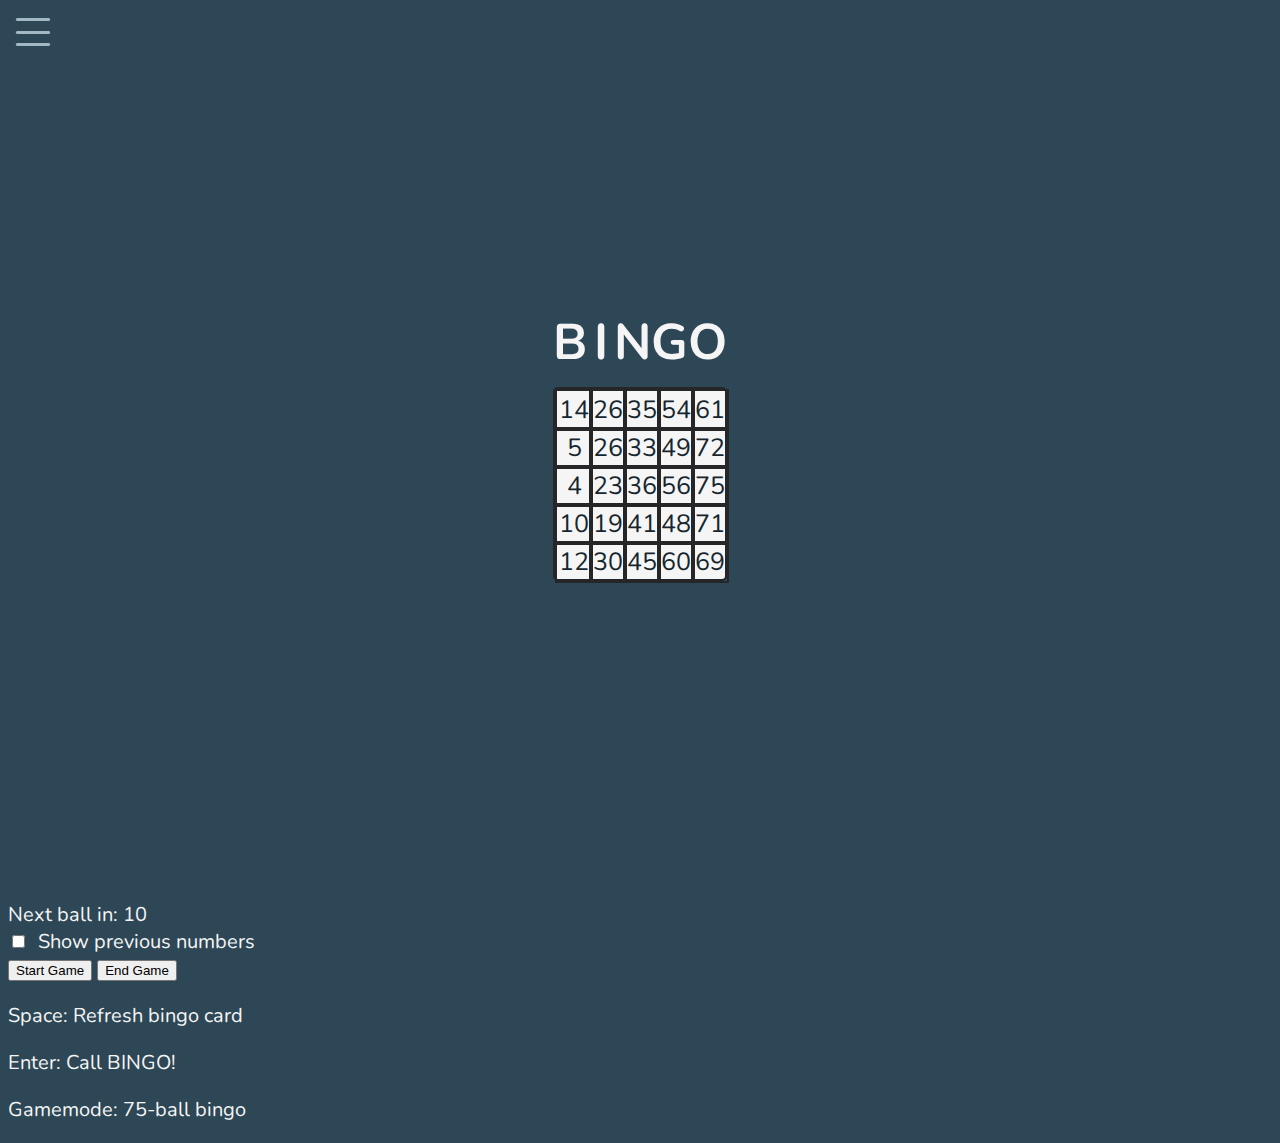
<file: index.html>
<!DOCTYPE html>
<html lang="en">
	<head>
		<meta charset="UTF-8" />
		<meta name="viewport" content="width=device-width, initial-scale=1.0" />
		<link rel="stylesheet" type="text/css" href="style.css" />
		<title>Bingo Generator</title>
		<link
			rel="icon"
			type="image/x-icon"
			href="https://nyctrivialeague.com/wp-content/uploads/2017/11/Bingo-Icon.png"
		/>
	</head>

	<body>
		<script src="bingo.js"></script>
		<div id="panel">
			<i id="arrow" class="bi bi-caret-left-fill"></i>
			<h2>MENU</h2>
			
            <!--settings-->

		</div>

		<i id="menu" class="bi bi-list"></i>

		<div class="page">
			<div id="container">
				<div class="head">
					<div class="header">B</div>
					<div class="header">I</div>
					<div class="header">N</div>
					<div class="header">G</div>
					<div class="header">O</div>
				</div>
				<div id="bingo"></div>
			</div>
		</div>

		<!--bingo ball-->

		<div class="bingocaller" id="bingocaller">
			<div class="currentball">
				<div class="outerball">
					<div class="innerball">
						<div class="text">
							<p class="letter" id="letter"></p>
							<p class="number" id="number"></p>
						</div>
					</div>
				</div>
			</div>

			<div class="ballinfo">
				<div id="countdown">Next ball in: 10</div>

				<div class="previous">
					<input
						type="checkbox"
						name="showprevious"
						id="showprevious"
						onclick="showPrevious()"
					/>
					<label for="showprevious">&nbsp;Show previous numbers</label>
				</div>

				<div class="pulledballs" id="pulledballs"></div>
			</div>
		</div>

        <div class="footer">
            <button onclick="play()" id="play">Start Game</button>
            <button onclick="stop()" id="stop">End Game</button>
            <p>Space: Refresh bingo card</p>
            <p>Enter: Call BINGO!</p>
            <p>Gamemode: 75-ball bingo</p>
        </div>
	</body>
</html>
</file>
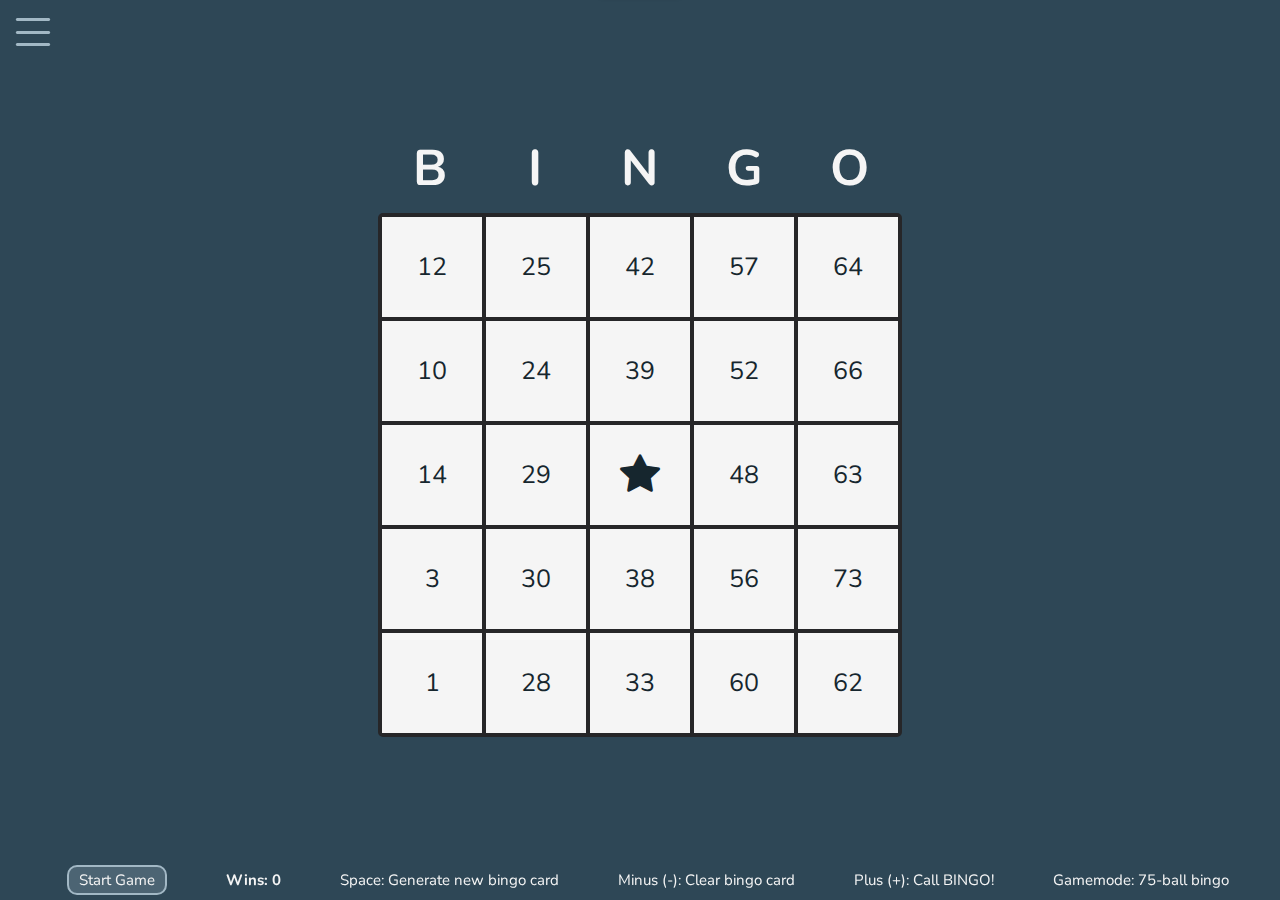
<file: public/index.html>
<!DOCTYPE html>
<html lang='en'>

<head>
	<meta charset='UTF-8' />
	<meta name='viewport' content='width=device-width, initial-scale=1.0' />
	<link rel='stylesheet' type='text/css' href='style.css' />
	<title>Bingo Generator</title>
	<link rel='icon' type='image/x-icon' href='https://nyctrivialeague.com/wp-content/uploads/2017/11/Bingo-Icon.png' />
</head>

<body>
	<script src='script.js'></script>
	<div id='panel'>
		<i id='arrow' class='bi bi-caret-left-fill'></i>
		<h2>MENU</h2>

		<form id='login'>
			<h3>Login</h3>
			<p id="infologin"></p>
			<input type='text' id='usernameLogin' name='username' placeholder='Username' size='38px' required> <br>
			<input type='password' id='passwordLogin' name='password' placeholder='Password' size='38px' required> <br>
			<button type='submit'>Login</button>
			<span id='acc'onclick='popup()'>
				Create an account
			</span>
		</form>
		
		<hr>

		<div id="multiplayer"></div>
		
		<!--settings-->
		<div id="settings"></div>

	</div>

	<i id='menu' class='bi bi-list'></i>

	<div id='blur'></div>

	<div class='page' id='page'>
		<div id='signupWindow'>
			<form id='signup'>
				<i class='bi bi-x' onclick='popup()'></i>
				<h3>Create an account</h3>
				<p>Save your data & play with others!</p>
				<input type='text' name='username' id='usernameNew' placeholder='Username' size='35px'> <br>
				<input type='password' name='password' id='passwordNew' placeholder='Password' size='35px'> <br> 
				<button type='submit'>Sign up</button>
				<span id='infosignup'></span>
			</form>
		</div>

		<div id='container'>
			<div class='head'>
				<div class='header'>B</div>
				<div class='header'>I</div>
				<div class='header'>N</div>
				<div class='header'>G</div>
				<div class='header'>O</div>
			</div>
			<div id='bingo'></div>
		</div>
		<p id='notif'>warning</p>
	</div>

	<!--bingo ball-->

	<div class='bingocaller' id='bingocaller'>
		<div class='currentball'>
			<div class='outerball'>
				<div class='innerball'>
					<div class='text'>
						<p class='letter' id='letter'></p>
						<p class='number' id='number'></p>
					</div>
				</div>
			</div>
		</div>

		<div class='ballinfo'>
			<div id='countdown'></div>

			<div class='previous'>
				<input type='checkbox' name='showprevious' id='showprevious' onclick='showPrevious()' />
				<label for='showprevious'>&nbsp;Show previous numbers</label>
			</div>

			<div class='calledballs' id='calledballs'></div>
		</div>
	</div>

	<div class='footer' id='footer'>
		<button onclick='play()' id='play'>Start Game</button>
		<p id='wins'>Wins: 0</p>
		<p>Space: Generate new bingo card</p>
		<p>Minus (-): Clear bingo card</p>
		<p>Plus (+): Call BINGO!</p>
		<p>Gamemode: 75-ball bingo</p>
	</div>
</body>

</html>
</file>
<file: style.css>
@import url('https://fonts.googleapis.com/css2?family=Nunito:ital,wght@0,200..1000;1,200..1000&display=swap');
@import url("https://cdn.jsdelivr.net/npm/bootstrap-icons@1.11.3/font/bootstrap-icons.min.css");

body {
    font-family: 'Nunito', sans-serif;
    font-size: 20px;
    background-color: #2E4756;
    color: whitesmoke;
}

.page {
    display: flex;
    align-items: center;
    justify-content: center;
    height: 97vh;
}


#container {
    justify-content: center;
    align-items: center;
    transition: transform 0.5s ease-in-out;
}

#container.fullscreen {
    transform: translateX(35%);
}

/* --------------------------- menu panel -------------------------- */

#panel {
    width: 25%;
    background-color: #1e2f39;
    border-radius: 10px;
    border: 4px solid #262628;
    position: fixed;
    height: 97vh;
    z-index: 1000;
    transform: translateX(-110%); /* collapsed by default */
    transition: transform 0.5s ease-in-out;
}

#panel.collapsed {
    transform: translateX(0);
}

#panel h2 {
    position: absolute;
    top: -20px;
    right: 10px;
    color: #a2b8c5;
}

#arrow {
    font-size: 30px;
    position: fixed;
    font-weight: bold;
    top: 0;
    cursor: pointer;
    transition: transform 0.3s ease, color 0.3s ease;
    padding: 5px;
    color: #a2b8c5;
}

#arrow::after {
    content: "Back";
    position: absolute;
    transform: translateX(-50%);
    transition: transform 0.3s ease, opacity 0.3s ease;
    font-size: 20px;
    padding-top: 7px;
    opacity: 0;
}

#menu {
    font-size: 50px;
    position: fixed;
    font-weight: bold;
    top: 0;
    cursor: pointer;
    transition: transform 0.3s ease, color 0.3s ease;
    color: #a2b8c5;
}

#menu::after {
    content: "Menu";
    position: absolute;
    transform: translateX(-100%);
    transition: transform 0.3s ease, opacity 0.3s ease;
    font-size: 20px;
    padding-top: 20px;
    opacity: 0;
}

#menu:hover, #arrow:hover {
    color: whitesmoke;
}

#menu:hover::after, #arrow:hover::after {
    transform: translateX(0);
    opacity: 1;
}

/* ----------------------------- main bingo area ---------------------------- */

.head {
    display: flex;
    width: 100%;
    margin-bottom: 10px; 
    justify-content: center;
    align-items: center;
}

.header {
    display: flex;
    justify-content: center;
    align-items: center;
    width: 100%;
    height: fit-content;
    font-size: 50px;
    font-weight: bold;
}

#bingo {
    background-color: whitesmoke;
    display: grid;
    grid-template-columns: repeat(5, 1fr);
    grid-template-rows: repeat(5, 1fr);
    border: 2px solid #262628;
    width: fit-content;
    border-radius: 5px;
}

.card {
    border: 2px solid #262628;
    color: #16262e;
    display: flex;
    justify-content: center;
    align-items: center;
    font-size: 25px;
    width: 100%;
    height: 100%;
    transition: background-color 0.3s ease;
    cursor: pointer;
}

.card:hover {
    background-color: #d3b568;
    transition: background-color 0.3s ease;
}

.card.toggled {
    background-color: yellow;
}

/* ------------------------------- play bingo ------------------------------- */
</file>
<file: public/style.css>
@import url('https://fonts.googleapis.com/css2?family=Nunito:ital,wght@0,200..1000;1,200..1000&display=swap');
@import url('https://cdn.jsdelivr.net/npm/bootstrap-icons@1.11.3/font/bootstrap-icons.min.css');

body {
	font-family: 'Nunito', sans-serif;
	font-size: 20px;
	background-color: #2e4756;
	color: whitesmoke;
}

.page {
	display: flex;
	align-items: center;
	justify-content: center;
	height: 95vh;
}

#container {
	justify-content: center;
	align-items: center;
	transition: transform 0.5s ease-in-out;
}

#container.fullscreen {
	transform: translateX(35%);
}

#container.fullscreenplay {
	transform: translateX(20%);
}

input{
	font-family: 'Nunito', sans-serif;
	border-radius: 8px;
	border: none;
	padding: 2px 5px;
	font-size: 15px;
	margin-bottom: 5px;
}

h3 {
	line-height: 0;
}

button {
    background-color: #a2b8c543;
    border-radius: 10px;
    border: 2px solid #a2b8c5;
    font-family: 'Nunito', sans-serif;
    font-size: 15px;
    color: whitesmoke;
    transition: background-color 0.3s ease;
    cursor: pointer;
	padding: 0px 10px;
}

button:hover {
    background-color: #a2b8c58c;
    transition: background-color 0.3s ease;
}

button:disabled {
    background-color: #a2b8c533;
    color: #f5f5f550;
    border: 2px solid #a2b8c548;
    cursor: not-allowed;
}

hr {
	background-color: #ffffff20;
	height: 2px;
	border: none;
	width: 90%;
	border-radius: 5px;
}

/* --------------------------- menu panel -------------------------- */

#panel {
	width: 25%;
	background-color: #1e2f39;
	border-radius: 10px;
	border: 4px solid #262628;
	position: fixed;
	height: 97vh;
	z-index: 1000;
	transform: translateX(-110%); /* collapsed by default */
	transition: transform 0.5s ease-in-out;
    overflow-y: scroll;
    box-shadow: 5px 10px 10px #2e4756;
}

#panel.collapsed {
	transform: translateX(0);
}

#panel h2 {
	position: absolute;
	top: -20px;
	right: 10px;
	color: #a2b8c5;
}

#arrow {
	font-size: 30px;
	position: fixed;
	font-weight: bold;
	top: 0;
	cursor: pointer;
	transition: transform 0.3s ease, color 0.3s ease;
	padding: 5px;
	color: #a2b8c5;
}

#arrow::after {
	content: 'Collapse';
	position: absolute;
	transform: translateX(-50%);
	transition: transform 0.3s ease, opacity 0.3s ease;
	font-size: 20px;
	padding-top: 7px;
	opacity: 0;
}

#menu {
	font-size: 50px;
	position: fixed;
	font-weight: bold;
	top: 0;
	cursor: pointer;
	transition: transform 0.3s ease, color 0.3s ease;
	color: #a2b8c5;
}

#menu::after {
	content: 'Menu';
	position: absolute;
	transform: translateX(-100%);
	transition: transform 0.3s ease, opacity 0.3s ease;
	font-size: 20px;
	padding-top: 20px;
	opacity: 0;
}

#menu:hover,
#arrow:hover {
	color: whitesmoke;
}

#menu:hover::after,
#arrow:hover::after {
	transform: translateX(0);
	opacity: 1;
}

/* ---------------------------------- login --------------------------------- */

#login {
	justify-content: space-evenly;
	align-items: center;
	margin: 20px;
	margin-top: 80px;
}

#acc {
	font-size: 15px;
	text-decoration: underline;
	color: #a2b8c5;
	cursor: pointer;
	transition: color 0.3s ease;
	margin-left: 130px;
}

#acc:hover {
	color: whitesmoke;
	transition: color 0.3s ease;
}

#infologin {
	color: #ff6355;
	font-size: 12px;
	line-height: 15px;
	margin-bottom: 5px;
}

/* --------------------------------- sign up & delete --------------------------------- */

#signupWindow, #deleteAccWindow {
	opacity: 0;
	font-size: 25px;
	transform: translateY(160%);
	background-color: #1e2f39;
	transition: opacity 0.3s ease;
	justify-content: center;
	align-items: center;
	display: flex;
	position: fixed;
	padding: 30px 50px;
	border-radius: 15px;
	border: 4px solid #262628;
	z-index: 1001;
	transition: opacity 0.5s ease, transform 0.5s ease;
	box-shadow: 0px 0px 10px #00000044;
}

#signupWindow.popup, #deleteAccWindow.popup {
	opacity: 1;
	transform: translateY(0%);
	transition: opacity 0.5s ease, transform 0.5s ease;
}

#signupWindow p, #deleteAccWindow.p {
	line-height: 5px;
	font-size: 15px;
}

#signupWindow input, #deleteAccWindow input {
	font-size: 20px;
}

#blur {
	opacity: 0;
	transform: translateY(-100%);
	position: fixed;
	width: 100%;
	height: 100vh;
	backdrop-filter: blur(5px);
	background-color: #0000006e;
	bottom: 0;
	left: 0;
	z-index: 1000;
	transition: transform 0.3s ease 0.3s, opacity 0.3s ease;
}

#blur.popup {
	opacity: 1;
	transform: translateY(0%);
	transition: opacity 0.3s ease;
}

.bi-x {
	font-size: 40px;
	color: #a2b8c5;
	transition: color 0.3s ease;
	position: absolute;
	top: 0;
	right: 5px;
	cursor: pointer;
}

.bi-x:hover {
	color: red;
	transition: color 0.3s ease;
}

#infosignup {
	color: rgb(255, 99, 85);
	font-size: 12px;
	margin-left: 10px;
}

/* ----------------------------- main bingo area ---------------------------- */

.head {
	display: flex;
	width: 100%;
	margin-bottom: 10px;
	justify-content: center;
	align-items: center;
}

.header {
	display: flex;
	justify-content: center;
	align-items: center;
	width: 100%;
	height: fit-content;
	font-size: 50px;
	font-weight: bold;
}

#bingo {
	background-color: whitesmoke;
	display: grid;
	grid-template-columns: repeat(5, 1fr);
	grid-template-rows: repeat(5, 1fr);
	border: 2px solid #262628;
	width: fit-content;
	border-radius: 5px;
}

.card {
	border: 2px solid #262628;
	color: #16262e;
	display: flex;
	justify-content: center;
	align-items: center;
	font-size: 25px;
	width: 100px;
	height: 100px;
	transition: background-color 0.3s ease;
	cursor: pointer;
}

.card:hover {
	background-color: lightyellow;
	transition: background-color 0.3s ease;
}

.card.toggled {
	background-color: yellow;
}

.card.wrong {
    background-color: lightcoral;
}

.card.win {
    background-color: limegreen;
}

#notif {
    background-color: darkred;
    padding: 8px;
    border-radius: 10px;
    box-shadow: 0px 2px 5px #00000095;
    position: fixed;
    top: -5px;
    transform: translateY(-150%);
    transition: transform 0.3s ease;
	z-index: 1001;
}

#notif.notif {
    transform: translateY(0%);
    transition: transform 0.3s ease;
}

/* ------------------------------- play bingo ------------------------------- */

.bingocaller {
	position: fixed;
	top: 0;
	right: 0;
	margin: 10px;
    transform: translateX(110%);
    transition: transform 0.3s ease;
}

.bingocaller.play {
    transform: translateX(0%);
    transition: transform 0.3s ease;
}

.ballinfo {
	display: flex;
	flex-direction: column;
	justify-content: center;
	align-items: center;
	margin: auto;
	width: 100%;
	font-size: 15px;
}

#countdown {
	margin-top: 10px;
}

.previous {
	display: flex;
}

.calledballs {
	width: fit-content;
	display: grid;
	flex-direction: column;
	grid-template-columns: repeat(2, 1fr);
	gap: 5px;
	background-color: #1e2f39;
	padding: 10px;
	border-radius: 10px;
	overflow-y: scroll;
	max-height: calc(100vh - 350px);
	margin-top: 10px;
	transform: translateX(110%);
	opacity: 0;
	transition: transform 0.3s ease-in-out, opacity 0.3s ease-in-out;
}

.calledballs.toggled {
	transform: translateX(0%);
	opacity: 100;
	transition: transform 0.3s ease-in-out, opacity 0.3s ease-in-out;
}

.currentball {
	margin: 5px;
}

.outerball {
	width: 200px;
	height: 200px;
	border-radius: 100%;
	background: radial-gradient(
		circle,
		#549bc7,
		#549bc7 55%,
		#549bc7 50%,
		#28526d 75%,
		#28526d
	);
	display: flex;
	align-items: center;
	justify-content: center;
}

.innerball {
	border-radius: 100%;
	border: 15px double #549bc7;
	background-color: whitesmoke;
	width: 130px;
	height: 130px;
	color: #16262e;
	font-weight: bold;
	display: flex;
	align-items: center;
	justify-content: center;
	font-size: 60px;
}

.text {
	display: flex;
	flex-direction: column;
	justify-content: center;
	align-items: center;
	transform: translateY(-6px);
}

.text p {
	line-height: 0;
	margin: 22px;
}

.letter {
	font-size: 35px;
}

.calledballs .outerball {
	width: 90px;
	height: 90px;
	border-radius: 100%;
	background: radial-gradient(
		circle,
		#549bc7,
		#549bc7 55%,
		#549bc7 50%,
		#28526d 75%,
		#28526d
	);
	display: flex;
	align-items: center;
	justify-content: center;
}

.calledballs .innerball {
	border-radius: 100%;
	border: 8px double #549bc7;
	background-color: whitesmoke;
	width: 55px;
	height: 55px;
	color: #16262e;
	font-weight: bold;
	display: flex;
	align-items: center;
	justify-content: center;
	font-size: 25px;
}

.calledballs .text {
	display: flex;
	flex-direction: column;
	justify-content: center;
	align-items: center;
	transform: translateY(-2px);
}

.calledballs .text p {
	line-height: 0;
	margin: 9px;
}

.calledballs .letter {
	font-size: 15px;
}

/* --------------------------------- footer --------------------------------- */

.footer {
    position: fixed;
    bottom: 0;
    width: 100%;
    display: flex;
    justify-content: space-evenly;
    font-size: 15px;
    line-height: 0;
    margin-bottom: 5px;
}

#wins {
    font-weight: bold;
}
</file>
